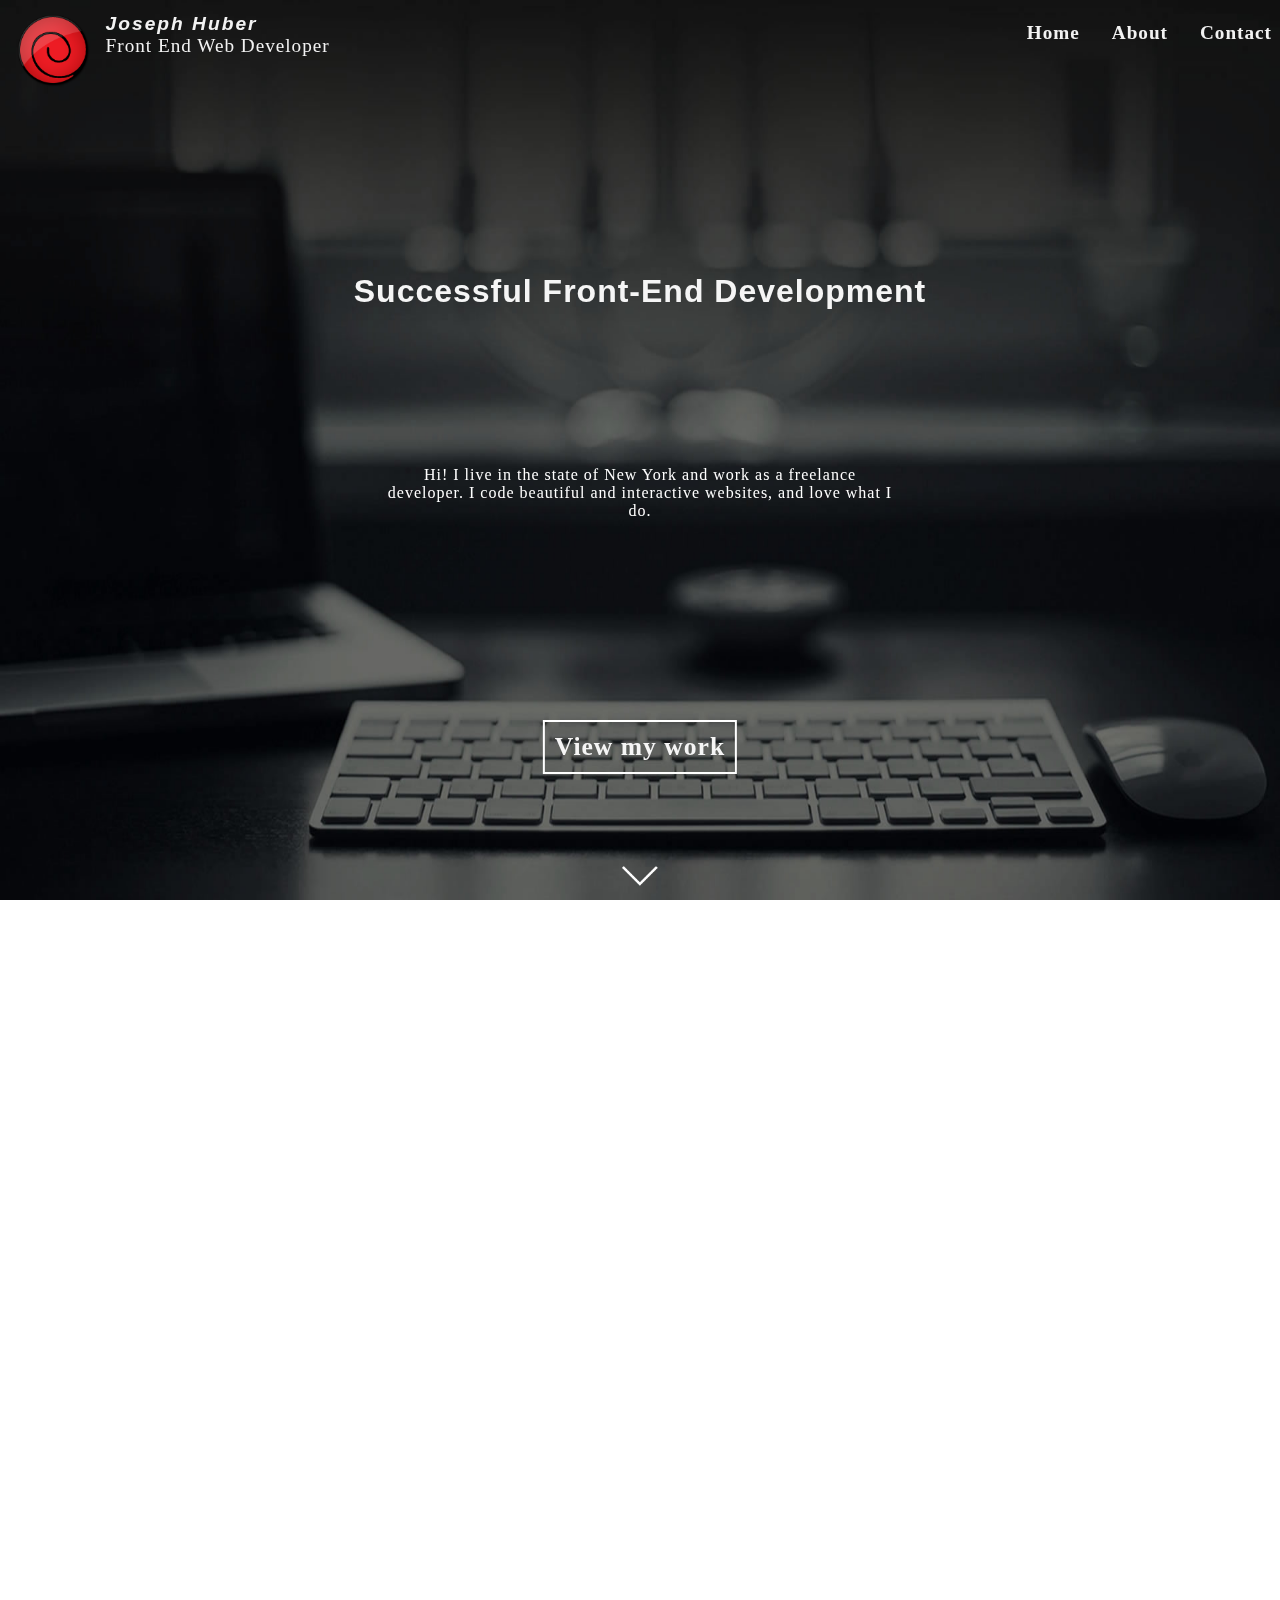
<file: index.html>
<!DOCTYPE html>
<html>
<head>
     <link rel="stylesheet" href="style.css">
     <title>Joe Huber Resume</title>
     <meta name="viewport" content="width=device-width, initial-scale=1.0" >
</head>

<body>
  
<div id="computer">
  <img src="computer.png" class="stretch" alt="" />
</div>

  <div class="topnav">
    <a href="#contact">Contact</a>
    <a href="#about">About</a>
    <a href="index.html">Home</a>
  </div>

  <div>
    <img class="logo" src="logo.png" alt="red circular logo">
    </div>
    <div class=name2>
    <a id="name">Joseph Huber</a> <br>
    <a>Front End Web Developer</a> <br>
    <!-- <a href="https://twitter.com/joehuber00">
    <img class="tlogo" src="tlogo.png" alt="twitter logo">
    </a>
    <a href="https://www.instagram.com/joehuber00/">
      <img class="ilogo" src="ilogo.png" alt="instragram logo">
    </a> -->

  </div>
  
  <h1>Successful Front-End Development</h1>

  <p class="content">Hi! I live in the state of New York and work 
    as a freelance developer. I code beautiful and interactive websites,
    and love what I do.
  </p>

<a href="#portfolio">
  <div class="hire">View my work</div>
</a>

</body>

<img src="arrow.png" class="arrow" alt="arrow pointing down">

<h2 id="about" style="background-image: url();">About</h2>

<h2 id="portfolio" >Portfolio</h2>

<h2 id="contact">Contact</h2>

<footer>
  <a id="copy">&copy; Copyright 2020 | Joseph Huber | 12 Brookhaven Drive Rocky Point, New York |</a>
</footer>

</html>
</file>
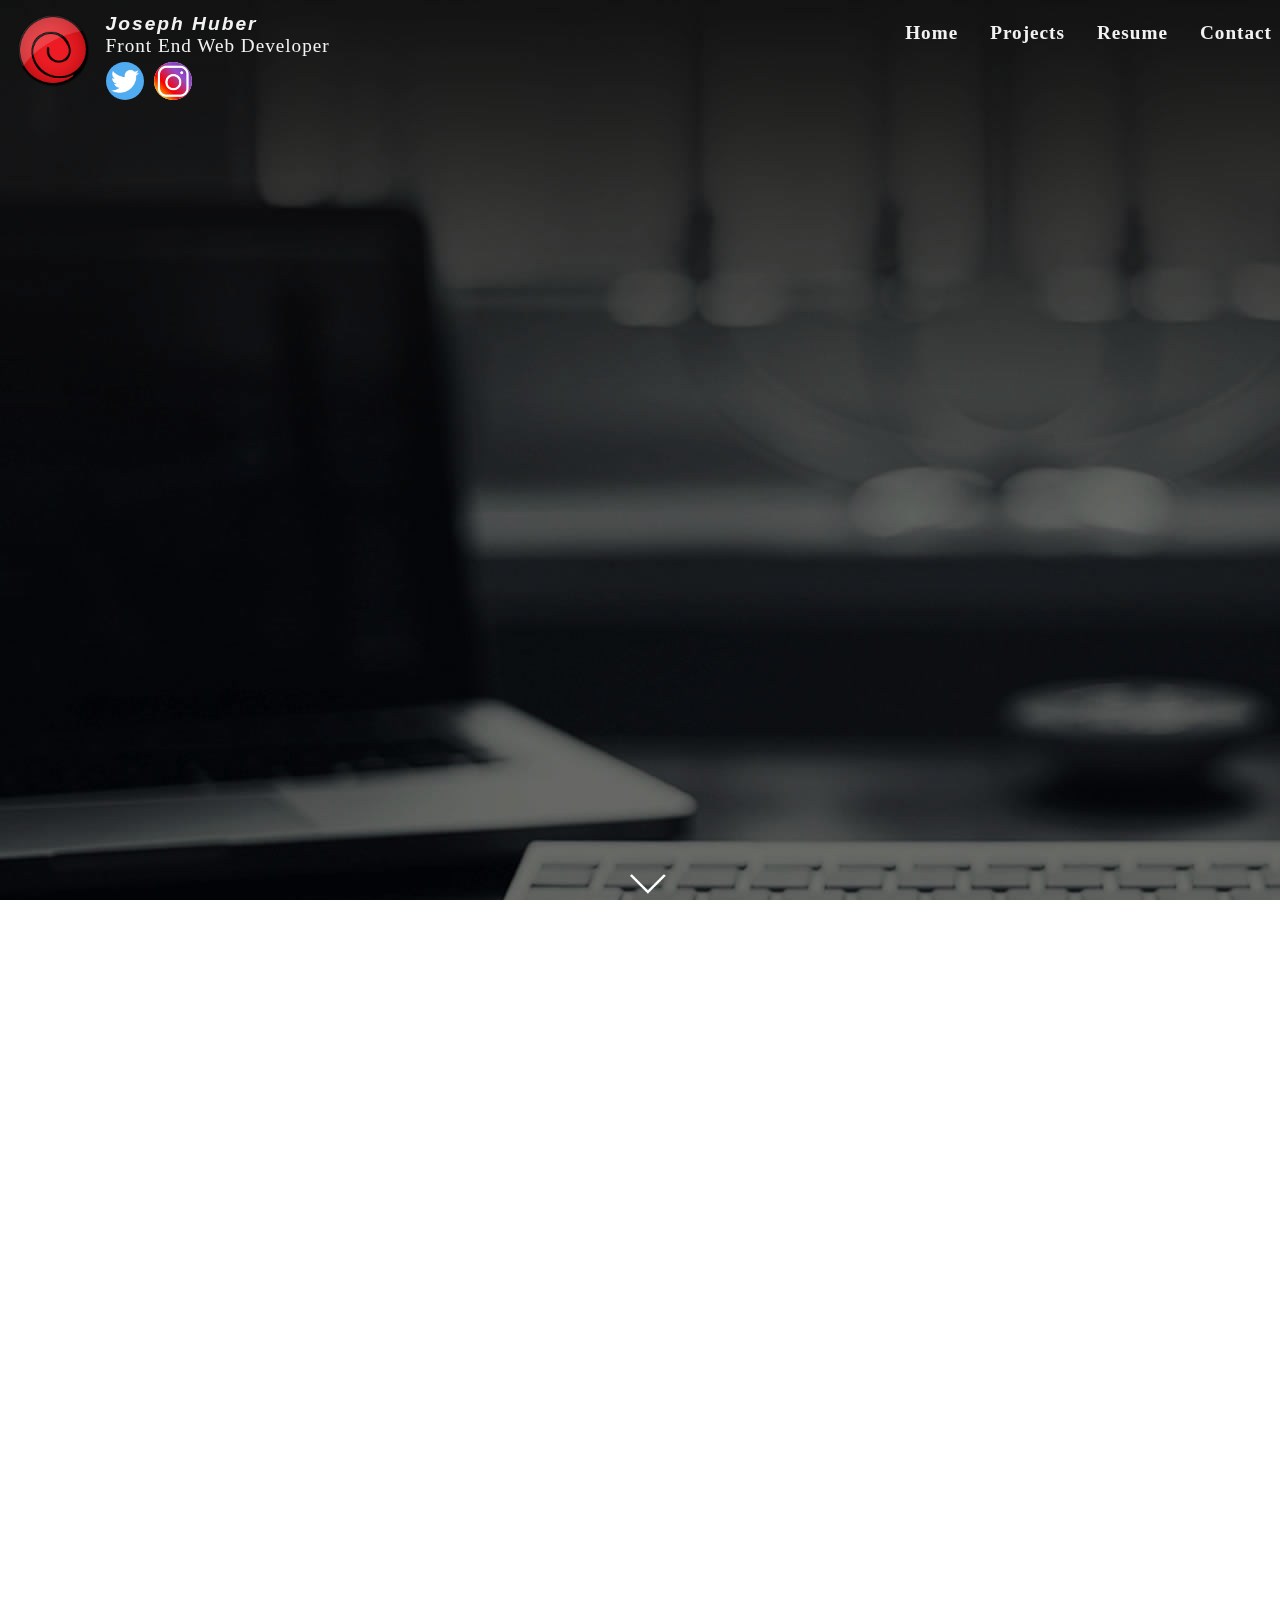
<file: website.html>
<!DOCTYPE html>
<html>
<head>
     <link rel="stylesheet" href="style.css">
     <title>Joe Huber Resume</title>
</head>

<body style="background-image: url('computer.png');" id="computer">
  
  <div class="topnav">
    <a class="active" href="contact.html">Contact</a>
    <a href="resume.html">Resume</a>
    <a href="projects.html">Projects</a>
    <a href="index.html">Home</a>
  </div>

  <div class="name">
    <img class="logo" src="logo.png">
    </div>
    <div class=name2>
    <a id="name">Joseph Huber</a> <br>
    <a>Front End Web Developer</a> <br>
    <a href="https://twitter.com/joehuber00">
    <img class="tlogo" src="tlogo.png" alt="twitter logo">
    </a>
    <a href="https://www.instagram.com/joehuber00/">
      <img class="ilogo" src="ilogo.png" alt="instragram logo">
    </a>

  </div>

</body>

<img src="arrow.png" class="arrow" alt="arrow pointing down">

  <footer>
    <a id="copy">&copy; Copyright 2020 | Joseph Huber | 12 Brookhaven Drive Rocky Point, New York |</a>
  </footer>

</html>
</file>
<file: style.css>
/* Main Styles */

/* * {
    box-sizing: border-box;
} */

body {
    font-family: 'Times New Roman', Times, serif;
    letter-spacing: 1px;
}

div.topnav {
    font-size: 1.5vw;
}

div.name2 {
    font-size: 1.5vw;
}

h1 { 
    position: absolute;
    top: 30%;
    left: 50%;
    transform: translateX(-50%) translateY(-50%);
    color: whitesmoke;
    font-family: 'Gill Sans', 'Gill Sans MT', Calibri, 'Trebuchet MS', sans-serif;
    text-align: center;
}

/* section {
    background-image: url(computer.png);
} */

footer {
    color: white;
    position: absolute;
    top: 400vw;
    font-size: 1vw;
    width: 100%;
    border-radius: 10px;
    opacity: .9;
    text-align: center;
}

/* ID Styles */

#computer {
    width: 100%; 
    height: 100%; 
    position: fixed; 
    left: 0px; 
    top: 0px; 
    z-index: -1;
}

#name {
    font-family: 'Franklin Gothic Medium', 'Arial Narrow', Arial, sans-serif;
    font-weight: bold;
    font-style: oblique;
    letter-spacing: 2px;
}

#copy {
    position: absolute;
    bottom: 0%;
    left: 0%;
}

#about {
    position: absolute;
    top: 105vw;
    left: 50%;
    transform: translateX(-50%);
    color: white;
    padding-bottom: 10px;
    border-bottom: 3px solid white;
}

#portfolio {
    position: absolute;
    top: 200vw;
    left: 50%;
    transform: translateX(-50%);
    color: white;
    padding-bottom: 10px;
    border-bottom: 3px solid white;
}

#contact {
    position: absolute;
    top: 300vw;
    left: 50%;
    transform: translateX(-50%);
    color: white;
    padding-bottom: 10px;
    border-bottom: 3px solid white;
}
/* Attribute Styles */

.topnav a:hover {
    border-bottom: 3px solid rgb(238, 49, 49);
    color: white;
}

link:visited {
    color:  black;
}

a:link {
    color: white;
}

div.hire:hover {
    background-color: rgb(243, 60, 60);
    border: 0px;
}

/* Media Styles  */

@media screen and (max-width: 420px) {

    h1 {
        top: 15%;
        font-size: 23px;
    }

    p.content {
        top: 25%;
        width: 80vw;
        opacity: .8;
    }

    .arrow {
        top: 47%;
    }

    div.topnav a {
        font-size: 10px;
        padding: 8px 6px;
    }

    div.hire {
        position: absolute;
        top: 39%;
        left: 50%;
        transform: translateX(-50%);
    }

    body#computer {
        background-size: 430px 410px;
        background-attachment: fixed;
        width: 100%;
    }

    #name {
        font-size: 2em;
    }

    img.ilogo {
        width: 4vw;
    }

    img.tlogo {
        width: 4vw;
    }

    h2#about {
        /* color: rgb(29, 28, 28); */
        position: absolute;
        top: 220vw;
    }

    #portfolio {
        /* color: rgb(29, 28, 28); */
        position: absolute;
        top: 320vw;
    }

    #contact {
        /* color: rgb(29, 28, 28); */
        position: absolute;
        top: 420vw;
    }

    footer a#copy {
        position: absolute;
        top: 520vw;
    }

    img.stretch {
        width:100%;
        height: 50%;
    }

}

/* Class Styles */

.topnav {
    width: 100vw;
    box-sizing: content-box;
    margin-right: 200px;
    size: cover;
    font-weight: bold;
}

.topnav a{
    float: right;
    color: #f2f2f2;
    text-align: center;
    padding: 14px 16px;
    text-decoration: none;
}

.logo {
    float: left;
    border-radius: 500px;
    width: 7vw;
    border-bottom: none;
    padding-right: 0;
    margin-top: -3px;
}

.name2 {
    float: left;
    color: #f2f2f2;
    padding: 5px 16px 14px 8px;
    text-decoration: none;
}

.tlogo {
    float: left;
    width: 3vw;
    border-radius: 2em;
    margin-top: 5px;
}

.ilogo {
    float: left;
    width: 3vw;
    border-radius: 2em;
    background-color: white;
    margin: 5px 10px;
}

.content {
    position: absolute;
    color: white;
    top: 50%;
    left: 50%;
    transform: translateX(-50%);
    text-align: center;
    border-radius: 10px;
    width: 40vw;
    list-style: none;
}

.hire {
    position: absolute;
    top: 80%;
    left: 50%;
    transform: translateX(-50%);
    font-size: 2vw;
    padding: 10px;
    font-weight: bold;
    /* opacity: .4; */
    color: whitesmoke;
    border: 2px solid white;
    /* border-radius: 10px; */
}

.info {
    position: absolute;
    color: whitesmoke;
    top: 50%;
    left: 50%;
    transform: translateX(-50%);
    text-align: center;
    max-width: 50vw;
    font-weight: bold;
    list-style: none;
    opacity: .7;
    padding: 0;
}

.arrow {
    position: absolute;
    bottom: 0;
    left: 50%;
    transform: translateX(-50%) translateY(-10%); 
    width: 40px;
}

.contact {
    text-align: center;
}

.stretch {
    width:100%;
    height: 100%;
}
</file>
